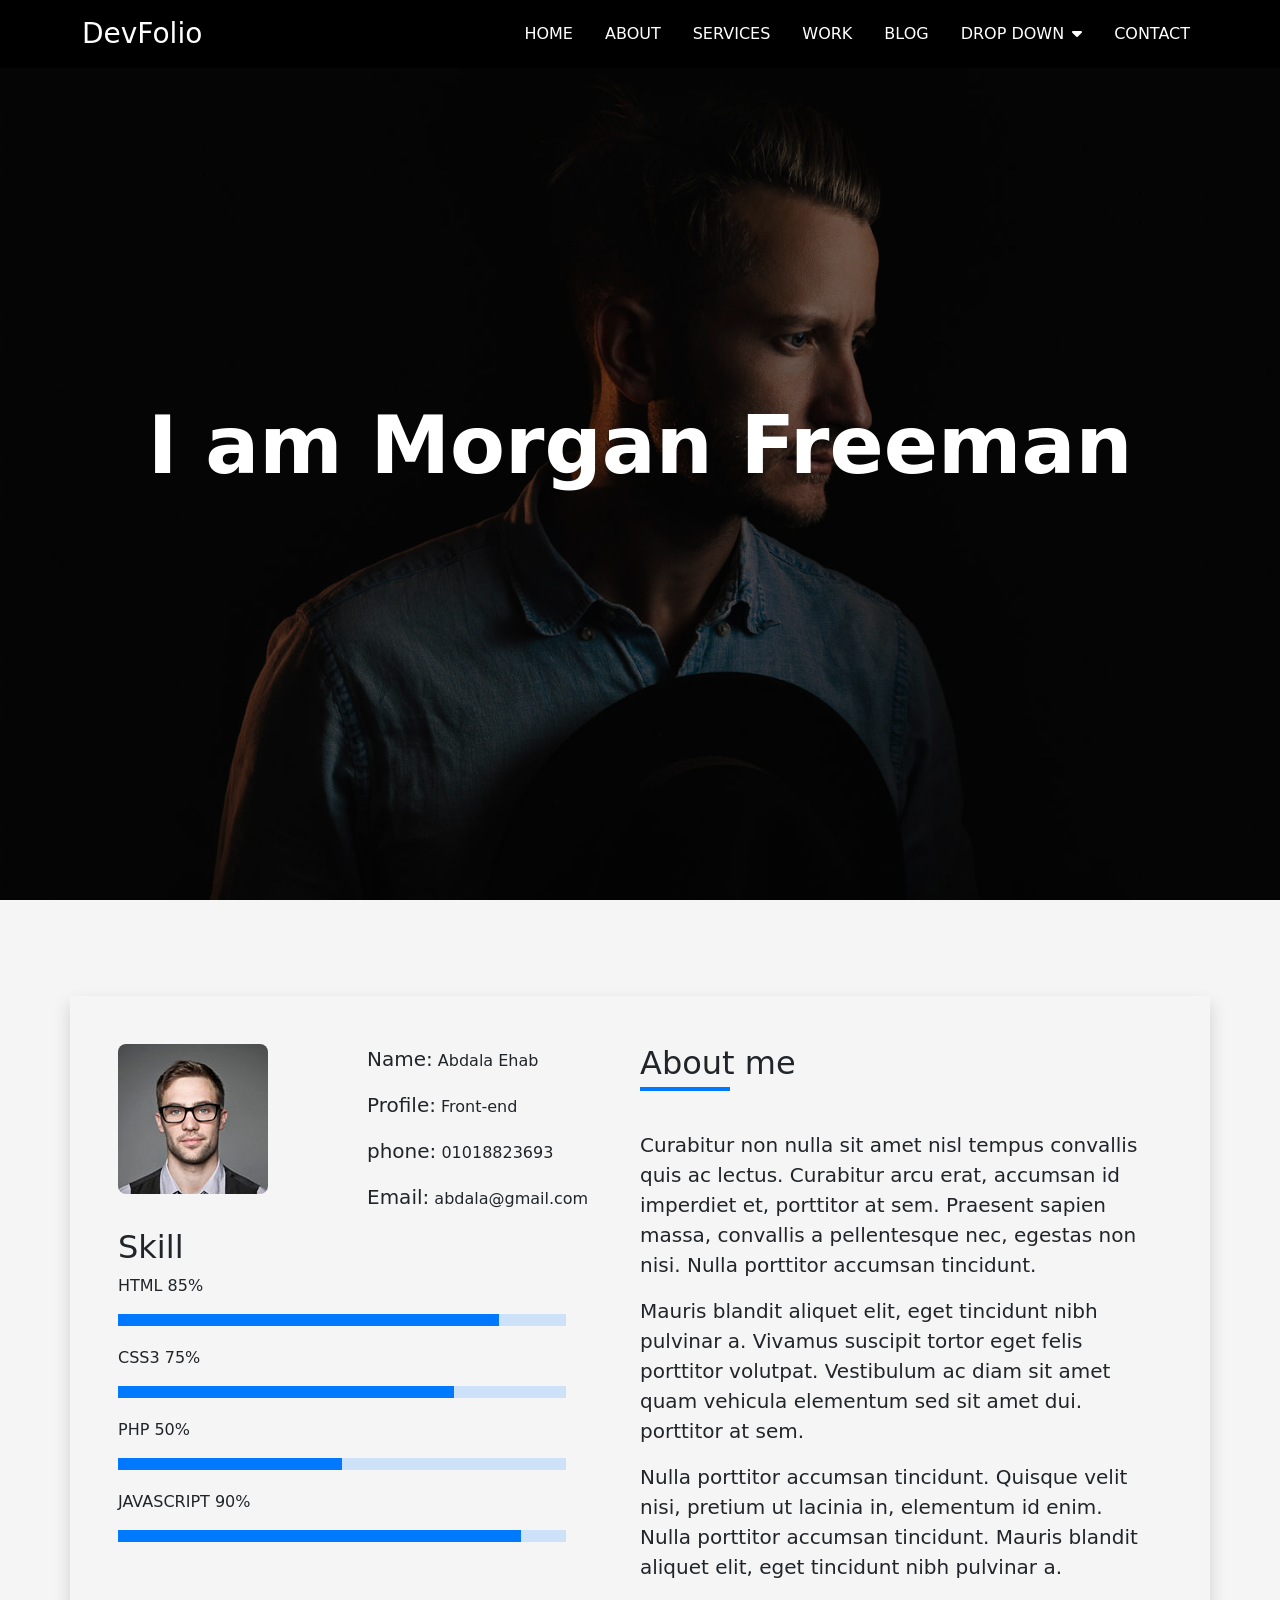
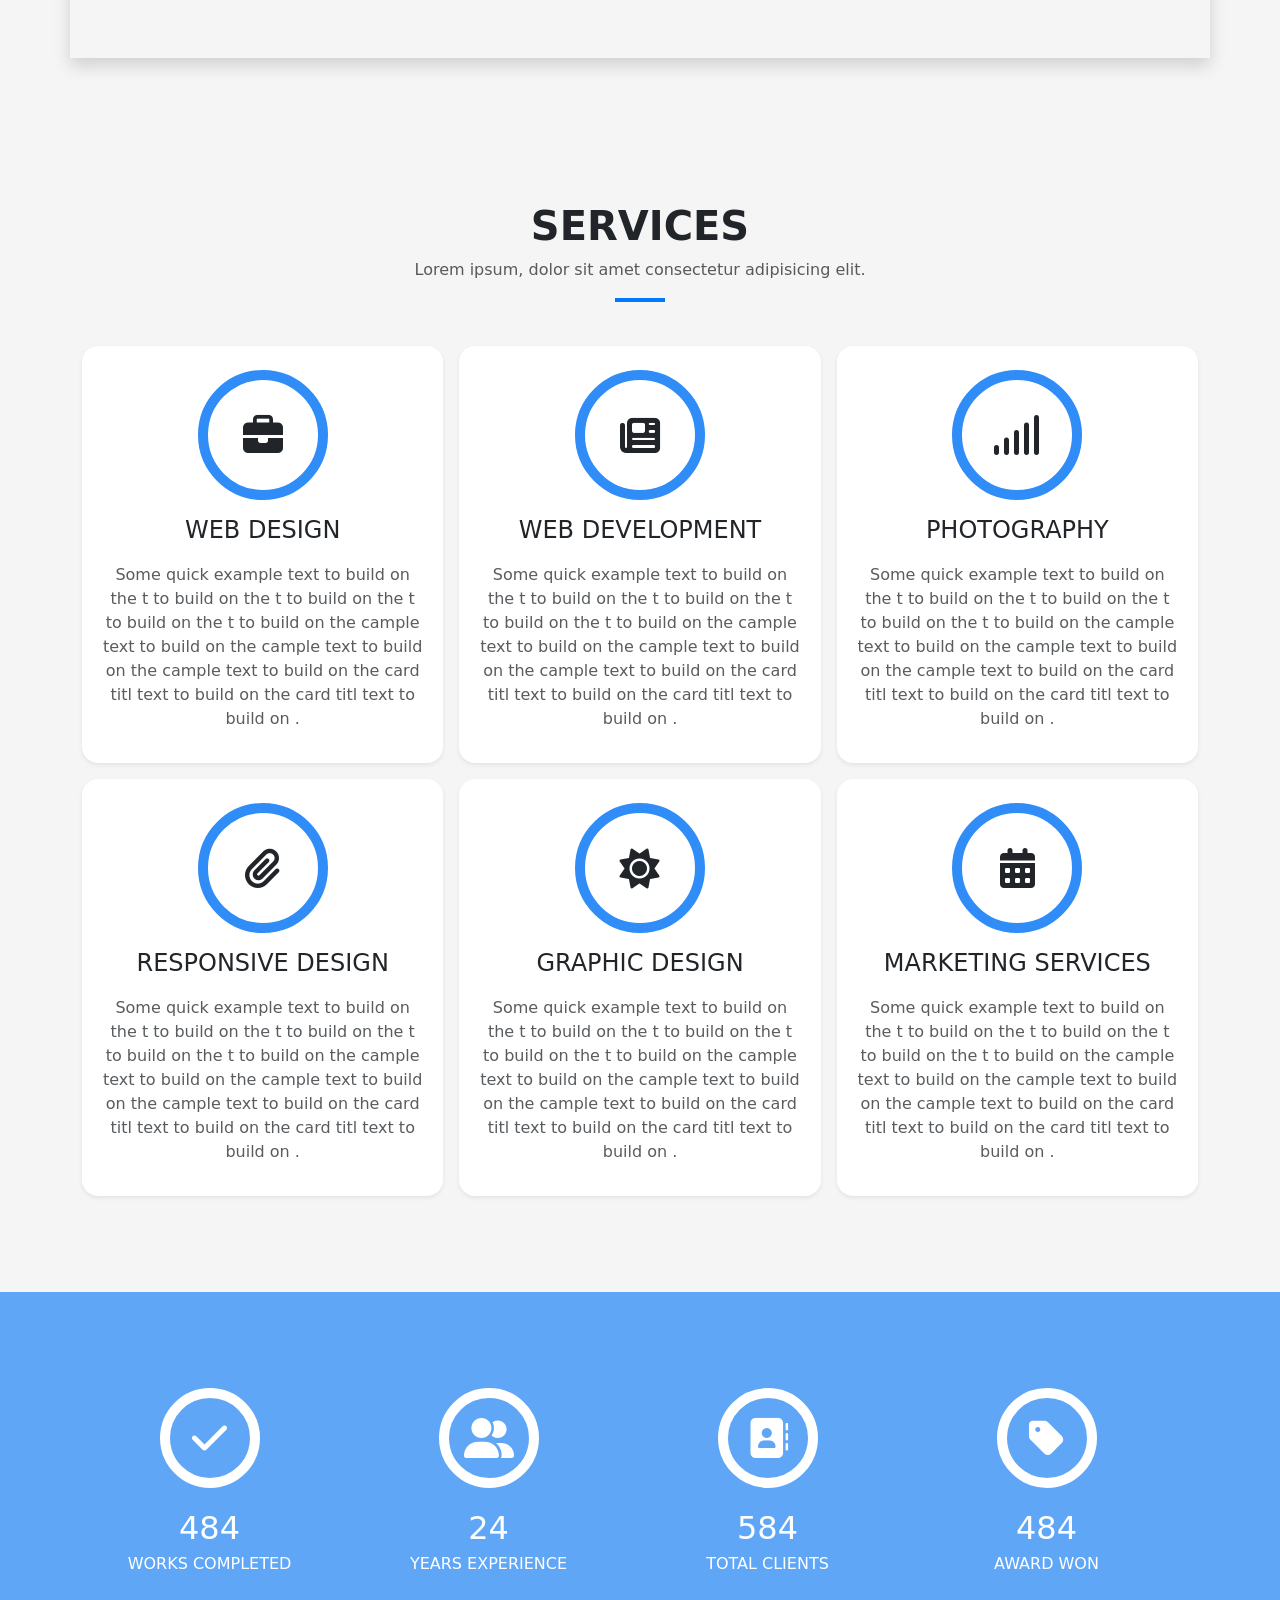
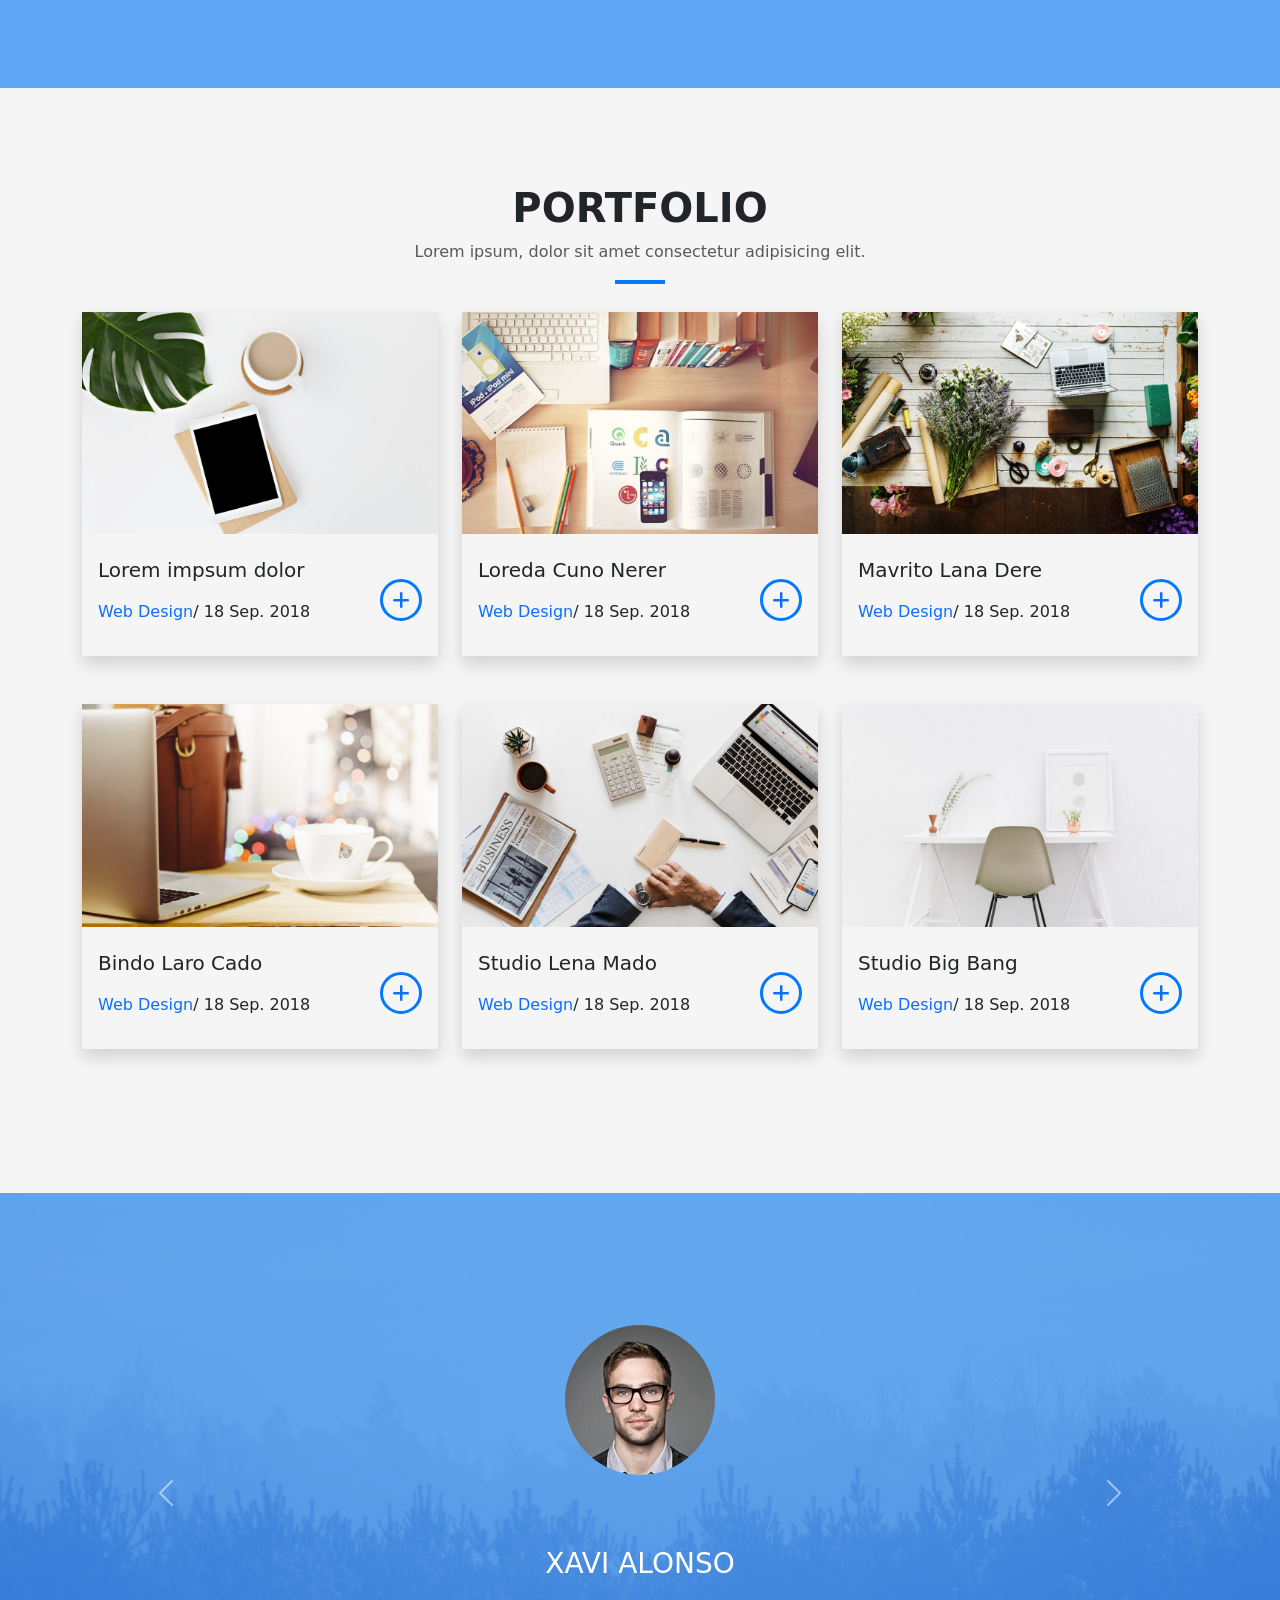
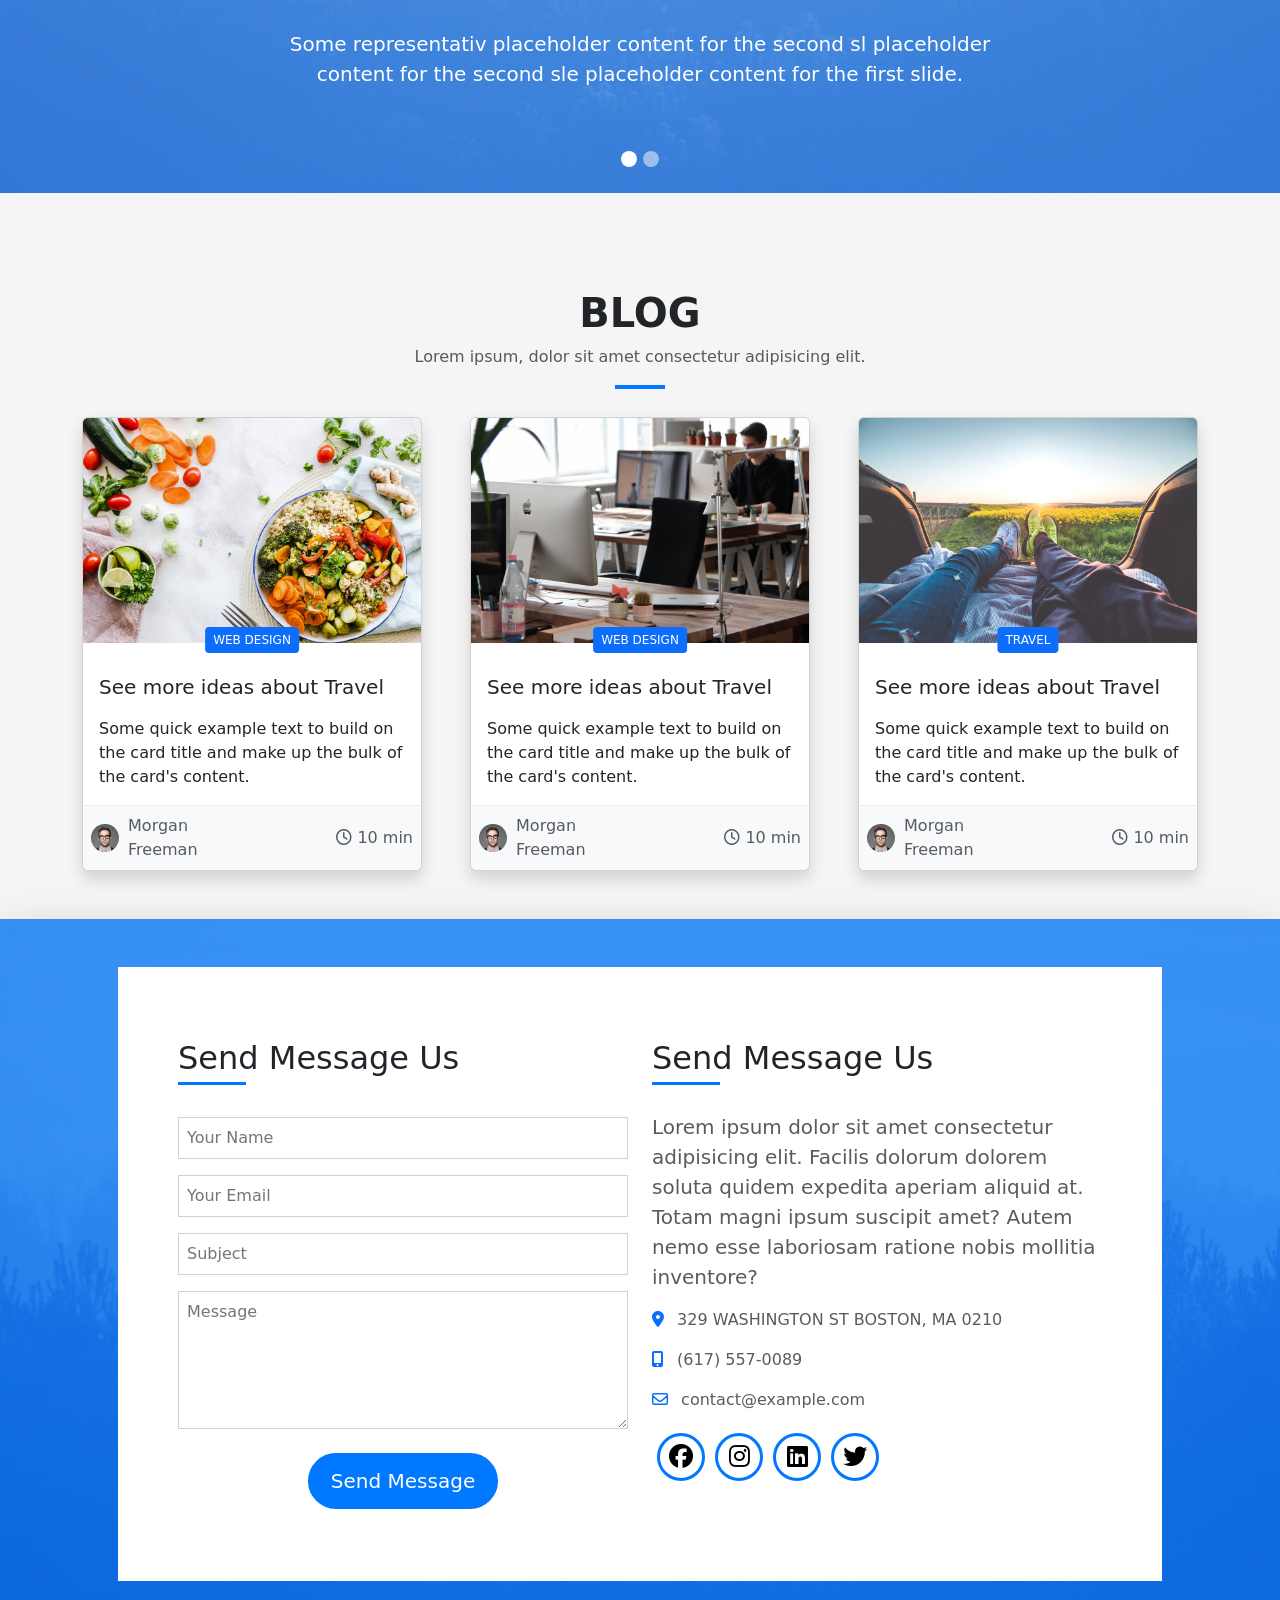
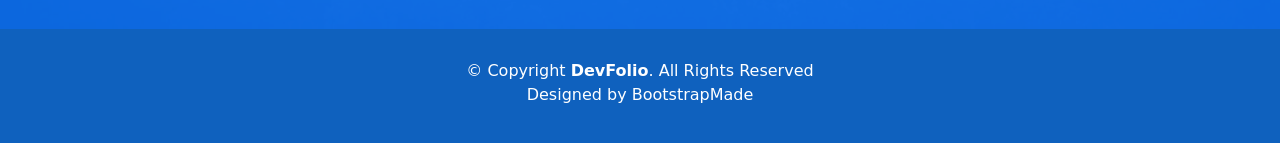
<file: index.html>
<!DOCTYPE html>
<html lang="en">

<head>
  <meta charset="UTF-8" />
  <meta http-equiv="X-UA-Compatible" content="IE=edge" />
  <meta name="viewport" content="width=device-width, initial-scale=1.0" />
  <title>DevFolio</title>
  <link rel="icon" href="img/apple-touch.icon">
  <link rel="stylesheet" href="https://cdnjs.cloudflare.com/ajax/libs/font-awesome/6.4.0/css/all.min.css"
    integrity="sha512-iecdLmaskl7CVkqkXNQ/ZH/XLlvWZOJyj7Yy7tcenmpD1ypASozpmT/E0iPtmFIB46ZmdtAc9eNBvH0H/ZpiBw=="
    crossorigin="anonymous" referrerpolicy="no-referrer" />
  <link rel="stylesheet" href="bootstrap/css/bootstrap.min.css" />
  <link rel="stylesheet" href="style.css" />
</head>

<body>


  <nav class="navbar position-fixed w-100 navbar-expand-lg  ">
    <div class="container">
      <a class="fs-3 navbar-brand " href="#">DevFolio</a>
      <button class="navbar-toggler" type="button" data-bs-toggle="collapse" data-bs-target="#navbarSupportedContent"
        aria-controls="navbarSupportedContent" aria-expanded="false" aria-label="Toggle navigation">
        <i class="fs-3  text-white fa-solid fa-bars"></i>
      </button>
      <div class=" collapse navbar-collapse" id="navbarSupportedContent">
        <ul class="navbar-nav ms-auto mb-2 mb-lg-0">
          <li class="me-3  fw-medium  nav-item">
            <a class="nav-link border-bot active" aria-current="page" href="#HOME">HOME</a>
          </li>
          <li class="me-3 fw-medium  nav-item">
            <a class="nav-link   border-bot " aria-current="page" href="#ABOUT">ABOUT</a>
          </li>
          <li class="me-3 fw-medium  nav-item">
            <a class="nav-link  border-bot " href="#SERVICES">SERVICES</a>
          </li>
          <li class="me-3  fw-medium nav-item">
            <a class="nav-link  border-bot " href="#PORTFOLIO">WORK</a>
          </li>
          <li class="me-3  fw-medium nav-item">
            <a class="nav-link  border-bot " href="#BLOG">BLOG</a>
          </li>
          <li class="me-3 fw-medium  nav-item dropdown">
            <a class=" border-bot nav-link " href="#" role="button" data-bs-toggle="dropdown" aria-expanded="false">
              DROP DOWN<i class="ms-2 fa-solid fa-caret-down"></i>
            </a>
            <ul class=" dropdown-menu">
              <li><a class=" dropdown-item" href="#">Action</a></li>
              <li><a class=" dropdown-item" href="#">Another action</a></li>
              <li><a class=" dropdown-item" href="#">Something else here</a></li>
            </ul>
          </li>
          <li class=" fw-medium  nav-item">
            <a href="#CONTACT" class="nav-link  border-bot  ">CONTACT</a>
          </li>
        </ul>

      </div>
    </div>
  </nav>







  <header id="HOME">
    <div class="home-back d-flex align-items-center">



      <div class=" container">
        <section class="home col-12 text-center text-white">
          <h1 class="h1 iam">I am Morgan Freeman <br></h1>
        </section>
      </div>



    </div>

  </header>
  <section id="ABOUT" class="about p-5 my-5 text-black">
    <div class="text-dark container">
      <div class="row shadow">
        <div class="row p-5 skills">


          <div class="  col-md-12 col-lg-6  d-flex flex-wrap ">
            <div class="info wrap  col-12  d-flex  flex-wrap   ">
              <div class="img col-md-6 col-lg-6 col-12   mb-4">
                <img class="rounded-3 img-man" src="img/testimonial-2.jpg" alt="" />
              </div>
              <div class="col-md-6 col-lg-6  col-12  info">
                <p class="text-dark">
                  <span class="fs-5">Name:</span> Abdala Ehab
                </p>
                <p class="text-dark">
                  <span class="fs-5">Profile:</span> Front-end
                </p>
                <p class="text-dark">
                  <span class="fs-5">phone:</span> 01018823693
                </p>
                <p class="text-dark">
                  <span class="fs-5">Email:</span> abdala@gmail.com
                </p>
              </div>
            </div>

            <div class="col-12 mb-5 skill">
              <h2>Skill</h2>
              <p>HTML 85%</p>
              <div class="blue-light">
                <div class="blue blue-1"></div>
              </div>
              <p>CSS3 75%</p>
              <div class="blue-light">
                <div class="blue blue-2"></div>
              </div>
              <p>PHP 50%</p>
              <div class="blue-light">
                <div class="blue blue-3"></div>
              </div>
              <p>JAVASCRIPT 90%</p>
              <div class="blue-light">
                <div class="blue blue-4"></div>
              </div>
            </div>
          </div>



          <div class=" col-lg-6 col-12 about-me">
            <h2 class="position-relative mb-5">About me</h2>
            <p class="fs-5 fw-light">
              Curabitur non nulla sit amet nisl tempus convallis quis ac
              lectus. Curabitur arcu erat, accumsan id imperdiet et, porttitor
              at sem. Praesent sapien massa, convallis a pellentesque nec,
              egestas non nisi. Nulla porttitor accumsan tincidunt.
            </p>

            <p class="fs-5 fw-light">
              Mauris blandit aliquet elit, eget tincidunt nibh pulvinar a.
              Vivamus suscipit tortor eget felis porttitor volutpat.
              Vestibulum ac diam sit amet quam vehicula elementum sed sit amet
              dui. porttitor at sem.
            </p>

            <p class="fs-5 fw-light">
              Nulla porttitor accumsan tincidunt. Quisque velit nisi, pretium
              ut lacinia in, elementum id enim. Nulla porttitor accumsan
              tincidunt. Mauris blandit aliquet elit, eget tincidunt nibh
              pulvinar a.
            </p>
          </div>

        </div>
      </div>
    </div>
  </section>
  <section id="SERVICES" class="SERVICES py-5">
    <div class="container text-center">
      <div class="title mb-5">
        <h2 class="fs-1 fw-bold">SERVICES</h2>
        <p class="text-muted position-relative">
          Lorem ipsum, dolor sit amet consectetur adipisicing elit.
        </p>
      </div>
      <div class="row g-3 mt-5">

        <div class="col-lg-4 back-w  col-md-6 col-sm-12 card border-0 ">
          <div class="shadow-sm bg-white card-1 p-1 pb-3 rounded-4  ">
            <div class="icon icon-1 fs-1 rounded-circle d-flex align-items-center justify-content-center   mt-5">
              <i class="fa-solid fa-briefcase"></i>
            </div>
            <div class="card-body">
              <h5 class="card-title fs-4">WEB DESIGN</h5>
              <p class="card-text text-muted">
                Some quick example text to build on the t to build on the t to
                build on the t to build on the t to build on the cample text to
                build on the cample text to build on the cample text to build on
                the card titl text to build on the card titl text to build on
                .
              </p>
            </div>
          </div>
        </div>
        <div class="col-lg-4 back-w  col-md-6 col-sm-12 card border-0 ">
          <div class="shadow-sm bg-white card-1 p-1 pb-3   rounded-4  ">
            <div class="icon icon-1 fs-1 rounded-circle d-flex align-items-center justify-content-center   mt-5">
              <i class="fa-solid fa-newspaper"></i>
            </div>
            <div class="card-body">
              <h5 class="card-title fs-4">WEB DEVELOPMENT</h5>
              <p class="card-text text-muted">
                Some quick example text to build on the t to build on the t to
                build on the t to build on the t to build on the cample text to
                build on the cample text to build on the cample text to build on
                the card titl text to build on the card titl text to build on
                .
              </p>
            </div>
          </div>
        </div>
        <div class="col-lg-4 back-w  col-md-6 col-sm-12 card border-0 ">
          <div class="shadow-sm bg-white card-1 p-1 pb-3   rounded-4  ">
            <div class="icon icon-1 fs-1 rounded-circle d-flex align-items-center justify-content-center   mt-5">
              <i class="fa-solid fa-signal"></i>
            </div>
            <div class="card-body">
              <h5 class="card-title fs-4">PHOTOGRAPHY</h5>
              <p class="card-text text-muted">
                Some quick example text to build on the t to build on the t to
                build on the t to build on the t to build on the cample text to
                build on the cample text to build on the cample text to build on
                the card titl text to build on the card titl text to build on
                .
              </p>
            </div>
          </div>
        </div>
        <div class="col-lg-4 back-w   col-md-6 col-sm-12 card border-0 ">
          <div class="shadow-sm bg-white  card-1 p-1 pb-3   rounded-4  ">
            <div class="icon icon-1 fs-1 rounded-circle d-flex align-items-center justify-content-center   mt-5">
              <i class="fa-solid fa-paperclip"></i>
            </div>
            <div class="card-body">
              <h5 class="card-title fs-4">RESPONSIVE DESIGN</h5>
              <p class="card-text text-muted">
                Some quick example text to build on the t to build on the t to
                build on the t to build on the t to build on the cample text to
                build on the cample text to build on the cample text to build on
                the card titl text to build on the card titl text to build on
                .
              </p>
            </div>
          </div>
        </div>
        <div class="col-lg-4 back-w  col-md-6 col-sm-12 card border-0 ">
          <div class="shadow-sm bg-white card-1 p-1 pb-3   rounded-4  ">
            <div class="icon icon-1 fs-1 rounded-circle d-flex align-items-center justify-content-center   mt-5">
              <i class="fa-solid fa-sun"></i>
            </div>
            <div class="card-body">
              <h5 class="card-title fs-4">GRAPHIC DESIGN</h5>
              <p class="card-text text-muted">
                Some quick example text to build on the t to build on the t to
                build on the t to build on the t to build on the cample text to
                build on the cample text to build on the cample text to build on
                the card titl text to build on the card titl text to build on
                .
              </p>
            </div>
          </div>
        </div>
        <div class="col-lg-4 back-w  col-md-6 col-sm-12 card border-0 ">
          <div class="shadow-sm bg-white card-1 p-1  pb-3  rounded-4  ">
            <div class="icon icon-1 fs-1 rounded-circle d-flex align-items-center justify-content-center   mt-5">
              <i class="fa-solid fa-calendar-days"></i>
            </div>
            <div class="card-body">
              <h5 class="card-title fs-4 ">MARKETING SERVICES</h5>
              <p class="card-text text-muted">
                Some quick example text to build on the t to build on the t to
                build on the t to build on the t to build on the cample text to
                build on the cample text to build on the cample text to build on
                the card titl text to build on the card titl text to build on
                .
              </p>
            </div>
          </div>
        </div>

      </div>
    </div>
  </section>
  <section class="icons-4 mt-5">
    <div class="color-back w-100 h-100">
      <div class="container w-100 h-100 text-center">
        <div class="row w-100 h-100 align-items-center pt-5 pb-5">
          <div class="mt-md-5 mb-md-5 flex-column d-flex justify-content-center align-items-center col-md-3 col-sm-12">
            <div
              class="mb-3 d-flex align-items-center justify-content-center p-5 border border-5 border-white rounded-circle border-icon">
              <i class="text-white fs-1 fa-solid fa-check"></i>
            </div>

            <p class="text-white" text-center>
              <span class="fs-2 d-block">484</span> WORKS COMPLETED
            </p>
          </div>

          <div class="mt-md-5 mb-md-5 flex-column d-flex justify-content-center align-items-center col-md-3 col-sm-12">
            <div
              class="mb-3 d-flex align-items-center justify-content-center p-5 border border-5 border-white rounded-circle border-icon">
              <i class="text-white fs-1 fa-solid fa-user-group"></i>
            </div>

            <p class="text-white text-center">
              <span class="fs-2 d-block">24</span> YEARS EXPERIENCE
            </p>
          </div>

          <div class="mt-md-5 mb-md-5 flex-column d-flex justify-content-center align-items-center col-md-3 col-sm-12">
            <div
              class="mb-3 d-flex align-items-center justify-content-center p-5 border border-5 border-white rounded-circle border-icon">
              <i class="text-white fs-1 fa-solid fa-address-book"></i>
            </div>

            <p class="text-white text-center">
              <span class="fs-2 d-block">584</span> TOTAL CLIENTS
            </p>
          </div>

          <div class="mt-md-5 mb-md-5 flex-column d-flex justify-content-center align-items-center col-md-3 col-sm-12">
            <div
              class="mb-3 d-flex align-items-center justify-content-center p-5 border border-5 border-white rounded-circle border-icon">
              <i class="text-white fs-1 fa-solid fa-tag"></i>
            </div>

            <p class="text-white text-center">
              <span class="fs-2 d-block">484</span> AWARD WON
            </p>
          </div>
        </div>
      </div>
    </div>
  </section>
  <section id="PORTFOLIO" class="PORTFOLIO pt-5 pb-5 mt-5 mb-5">
    <div class="container text-center">
      <div class="title mb-5">
        <h2 class="fs-1 fw-bold">PORTFOLIO</h2>
        <p class="text-muted position-relative">
          Lorem ipsum, dolor sit amet consectetur adipisicing elit.
        </p>
      </div>


      <div class="row gy-5 justify-content-center align-items-center">

        <div class="  text-start col-lg-4 col-md-6 col-10 card transs border-0">
          <div class=" shadow transss h-100 ">
            <div class="hi h-75">


              <img src="img/work-1.jpg" class="card-img-top trans rounded-0 h-100 w-100" alt="..." />

            </div>


            <div class="py-4 zzz h-25 card-body d-flex align-items-center justify-content-between">
              <div class="">
                <h5 class="card-title">Lorem impsum dolor</h5>
                <p class="card-text mb-2">
                  <span class="text-primary">Web Design</span>/ 18 Sep. 2018
                </p>
              </div>
              <div class="d-flex plus align-items-center  justify-content-center">
                <a target="_blank" href="file:///D:/%D8%B1%D9%88%D8%AA/Assingnment6/New%20folder/index.html" class=""><i
                    class="fa-solid fa-plus"></i></a>
              </div>
            </div>
          </div>
        </div>

        <div class="  text-start col-lg-4 col-md-6 col-10 card transs border-0">
          <div class=" shadow transss h-100 ">
            <div class="hi h-75">


              <img src="img/work-6.jpg" class="card-img-top trans rounded-0 h-100 w-100" alt="..." />

            </div>


            <div class="py-4 zzz h-25 card-body d-flex align-items-center justify-content-between">
              <div>
                <h5 class="card-title">Loreda Cuno Nerer</h5>
                <p class="card-text mb-2">
                  <span class="text-primary">Web Design</span>/ 18 Sep. 2018
                </p>
              </div>
              <div class="d-flex plus align-items-center  justify-content-center">
                <a target="_blank" href="file:///D:/%D8%B1%D9%88%D8%AA/Assingnment6/New%20folder/index.html" class=""><i
                    class="fa-solid fa-plus"></i></a>
              </div>
            </div>
          </div>
        </div>


        <div class="  text-start col-lg-4 col-md-6 col-10 card transs border-0">
          <div class=" shadow transss h-100 ">
            <div class="hi h-75">
              <img src="img/work-5.jpg" class="card-img-top trans rounded-0 h-100 w-100" alt="..." />
            </div>
            <div class="py-4 zzz h-25 card-body d-flex align-items-center justify-content-between">
              <div>
                <h5 class="card-title">Mavrito Lana Dere</h5>
                <p class="card-text mb-2">
                  <span class="text-primary">Web Design</span>/ 18 Sep. 2018
                </p>
              </div>
              <div class="d-flex plus align-items-center  justify-content-center">
                <a target="_blank" href="file:///D:/%D8%B1%D9%88%D8%AA/Assingnment6/New%20folder/index.html" class=""><i
                    class="fa-solid fa-plus"></i></a>
              </div>
            </div>
          </div>
        </div>


        <div class="  text-start col-lg-4 col-md-6 col-10 card transs border-0">
          <div class=" shadow transss h-100 ">
            <div class="hi h-75">
              <img src="img/work-4.jpg" class="card-img-top trans rounded-0 h-100 w-100" alt="..." />
            </div>
            <div class="py-4 zzz h-25 card-body d-flex align-items-center justify-content-between">
              <div>
                <h5 class="card-title">Bindo Laro Cado</h5>
                <p class="card-text mb-2">
                  <span class="text-primary">Web Design</span>/ 18 Sep. 2018
                </p>
              </div>
              <div class="d-flex plus align-items-center  justify-content-center">
                <a target="_blank" href="file:///D:/%D8%B1%D9%88%D8%AA/Assingnment6/New%20folder/index.html" class=""><i
                    class="fa-solid fa-plus"></i></a>
              </div>
            </div>
          </div>
        </div>


        <div class="  text-start col-lg-4 col-md-6 col-10 card transs border-0">
          <div class=" shadow transss h-100 ">
            <div class="hi h-75">


              <img src="img/work-3.jpg" class="card-img-top trans rounded-0 h-100 w-100" alt="..." />

            </div>


            <div class="py-4 zzz h-25 card-body d-flex align-items-center justify-content-between">
              <div>
                <h5 class="card-title">Studio Lena Mado</h5>
                <p class="card-text mb-2">
                  <span class="text-primary">Web Design</span>/ 18 Sep. 2018
                </p>
              </div>
              <div class="d-flex plus align-items-center  justify-content-center">
                <a target="_blank" href="file:///D:/%D8%B1%D9%88%D8%AA/Assingnment6/New%20folder/index.html" class=""><i
                    class="fa-solid fa-plus"></i></a>
              </div>
            </div>
          </div>
        </div>
        <div class="  text-start col-lg-4 col-md-6 col-10 card transs border-0">
          <div class=" shadow transss h-100 ">
            <div class="hi h-75">


              <img src="img/work-2.jpg" class="card-img-top trans rounded-0 h-100 w-100" alt="..." />

            </div>


            <div class="py-4 zzz h-25 card-body d-flex align-items-center justify-content-between">
              <div>
                <h5 class="card-title">Studio Big Bang</h5>
                <p class="card-text mb-2">
                  <span class="text-primary">Web Design</span>/ 18 Sep. 2018
                </p>
              </div>
              <div class="d-flex plus align-items-center  justify-content-center">
                <a target="_blank" href="file:///D:/%D8%B1%D9%88%D8%AA/Assingnment6/New%20folder/index.html" class=""><i
                    class="fa-solid fa-plus"></i></a>
              </div>
            </div>
          </div>
        </div>








      </div>
    </div>
  </section>
  <section class="cast py-5">
    <div class="info-cast">
      <div class="color-back">
        <div class="container text-center  h-100 w-100 ">
          <div id="carouselExampleCaptions"
            class=" w-100 h-100 pb-5 d-flex justify-content-center align-items-center carousel slide"
            data-bs-ride="carousel">
            <div class="carousel-indicators">
              <button type="button" data-bs-target="#carouselExampleCaptions" data-bs-slide-to="0" class="active"
                aria-current="true" aria-label="Slide 1"></button>
              <button type="button" data-bs-target="#carouselExampleCaptions" data-bs-slide-to="1"
                aria-label="Slide 2"></button>
              <!-- <button type="button" data-bs-target="#carouselExampleCaptions" data-bs-slide-to="2" aria-label="Slide 3"></button> -->
            </div>
            <div class="carousel-inner h-100 w-100">
              <div class="carousel-item active  h-100 w-100">
                <div class="d-flex align-items-center  justify-content-center h-75 w-100 ">
                  <img src="img/testimonial-2.jpg" class="   rounded-circle d-block " alt="...">
                </div>
                <div class="carousel-caption  d-md-block">
                  <h3 class="  mb-sm-5">XAVI ALONSO</h3>
                  <p class="lead">Some representativ placeholder content for the second sl placeholder content for the
                    second sle placeholder content for the first slide.</p>
                </div>
              </div>
              <div class="carousel-item  h-100 w-100">
                <div class="d-flex align-items-center  justify-content-center h-75 w-100 ">
                  <img src="img/testimonial-4.jpg" class="   rounded-circle d-block " alt="...">
                </div>
                <div class="carousel-caption  d-md-block">
                  <h3 class="  mb-sm-5">MARTA SOCRATE</h3>
                  <p class="lead">Some representative placeholder content for the second sl placeholder content for the
                    second sl placeholder content for the second slide.</p>
                </div>
              </div>
              <!-- <div class="carousel-item">
                <img src="..." class="d-block w-100" alt="...">
                <div class="carousel-caption d-none d-md-block">
                  <h5>Third slide label</h5>
                  <p>Some representative placeholder content for the third slide.</p>
                </div>
              </div> -->
            </div>
            <button class="carousel-control-prev" type="button" data-bs-target="#carouselExampleCaptions"
              data-bs-slide="prev">
              <span class="carousel-control-prev-icon" aria-hidden="true"></span>
              <span class="visually-hidden">Previous</span>
            </button>
            <button class="carousel-control-next" type="button" data-bs-target="#carouselExampleCaptions"
              data-bs-slide="next">
              <span class="carousel-control-next-icon" aria-hidden="true"></span>
              <span class="visually-hidden">Next</span>
            </button>
          </div>



        </div>
      </div>
    </div>
  </section>
  <section id="BLOG" class="text-center my-5">
    <div class="container">
      <div class="title mb-5">
        <h2 class="fs-1 fw-bold">BLOG</h2>
        <p class="text-muted position-relative">
          Lorem ipsum, dolor sit amet consectetur adipisicing elit.
        </p>
      </div>

      <div class="row justify-content-center text-start g-5">
        <div class="col-lg-4 col-md-8 col-10 ">
          <div class="card shadow">
            <img src="img/post-2.jpg" class="card-img-top" alt="..." />
            <div class="card-body icon-but">
              <button class=" bg-primary rounded-1 py-1 px-2 text-white border-0 but">WEB DESIGN</button>
              <h5 class="card-title mt-3">See more ideas about Travel</h5>
              <p class="card-text">
                Some quick example text to build on the card title and make up
                the bulk of the card's content.
              </p>
            </div>

            <div
              class="rounded-bottom-2 bg-light border-top p-2 border-1 border-light-subtle d-flex justify-content-between align-items-center">
              <a href="#" class="w-50 text-muted d-flex align-items-center card-link"><span class="w-25"><img
                    src="img/testimonial-2.jpg" class="rounded-circle w-75" alt="" /></span></span> <span class="hover">
                  Morgan Freeman</span>
              </a>
              <span class="text-muted c"><i class="fa-regular fa-clock"></i> 10 min </span>
            </div>
          </div>
        </div>
        <div class="col-lg-4 col-md-8 col-10">
          <div class="card shadow">
            <img src="img/post-3.jpg" class="card-img-top" alt="..." />
            <div class="card-body icon-but">
              <button class=" bg-primary rounded-1 py-1 px-2 text-white border-0 but">WEB DESIGN</button>
              <h5 class="card-title mt-3">See more ideas about Travel</h5>
              <p class="card-text">
                Some quick example text to build on the card title and make up
                the bulk of the card's content.
              </p>
            </div>

            <div
              class="rounded-bottom-2 bg-light border-top p-2 border-1 border-light-subtle d-flex justify-content-between align-items-center">
              <a href="#" class="w-50 text-muted d-flex align-items-center card-link"><span class="w-25"><img
                    src="img/testimonial-2.jpg" class="rounded-circle w-75" alt="" /></span> <span class="hover"> Morgan
                  Freeman</span> </a>
              <span class="text-muted "><i class="fa-regular fa-clock"></i> 10 min </span>
            </div>
          </div>
        </div>
        <div class="col-lg-4 col-md-8 col-10">
          <div class="card shadow">
            <img src="img/post-1.jpg" class="card-img-top" alt="..." />
            <div class="card-body icon-but">
              <button class=" bg-primary rounded-1 py-1 px-2 text-white border-0 but">TRAVEL</button>
              <h5 class="card-title mt-3">See more ideas about Travel</h5>
              <p class="card-text">
                Some quick example text to build on the card title and make up
                the bulk of the card's content.
              </p>
            </div>

            <div
              class="  rounded-bottom-2 bg-light border-top p-2 border-1 border-light-subtle d-flex justify-content-between align-items-center">
              <a href="#" class="  w-50 text-muted d-flex align-items-center card-link"><span class="w-25"><img
                    src="img/testimonial-2.jpg" class="rounded-circle w-75" alt="" /></span> <span class="hover"> Morgan
                  Freeman</span> </a>
              <span class="text-muted"><i class="fa-regular fa-clock"></i> 10 min </span>
            </div>
          </div>
        </div>
      </div>



  </section>
  <section id="CONTACT" class="CONTACT  shadow-lg ">
    <div class="back   ">
      <div class="container ">
        <div class="m p-md-5 p-3 ">
          <div class="row  bg-white p-md-5">

            <div class="send  col-md-6  col-sm-12">

              <h2 class="my-4 lain">Send Message Us</h2>
              <form class="d-flex flex-column">
                <input type="text" class="in   mt-3 p-2" required placeholder="Your Name">
                <input type="email" class="in   mt-3 p-2" required placeholder="Your Email">
                <input type="text " class="in   mt-3 p-2" placeholder="Subject">
                <textarea class="in mt-3    p-2" name="" id="" rows="5" placeholder="Message"></textarea>
                <button type="submit" class="  text-white  rounded-pill   fs-5 my-4  but-but ">Send Message</button>
              </form>

            </div>
            <div class="col-md-6  col-sm-12">

              <h2 class=" my-4 lain">Send Message Us</h2>
              <p class=" lead par-2 text-muted  ">Lorem ipsum dolor sit amet consectetur adipisicing elit. Facilis
                dolorum dolorem soluta quidem expedita aperiam aliquid at. Totam magni ipsum suscipit amet? Autem nemo
                esse laboriosam ratione nobis mollitia inventore?</p>
              <p><span class=""><i class=" text-primary fa-solid fa-location-dot"></i></span> <span
                  class="ms-2 text-muted ">329 WASHINGTON ST BOSTON, MA 0210</span> </p>
              <p><span class=""><i class=" text-primary fa-solid fa-mobile-screen-button"></i></span> <span
                  class="ms-2 text-muted ">(617) 557-0089</span> </p>
              <p><span class=""><i class="text-primary  fa-regular fa-envelope"></i></span> <span
                  class="ms-2 text-muted "> contact@example.com</span></p>
              <div class="icons d-flex">
                <div class="circlel-4">
                  <a class="hov" target="_blank" href="https://www.facebook.com/">

                    <i class="fa-brands fa-facebook"></i>
                  </a>
                </div>
                <div class="circlel-4">
                  <a class="hov" target="_blank" href="https://www.instagram.com/">

                    <i class="fa-brands fa-instagram"></i>
                  </a>
                </div>
                <div class="circlel-4">
                  <a class="hov" target="_blank" href="https://www.linkedin.com/feed/">

                    <i class="fa-brands fa-linkedin"></i>
                  </a>
                </div>
                <div class="circlel-4">
                  <a class="hov" target="_blank" href="https://twitter.com/?lang=ar">

                    <i class="fa-brands fa-twitter"></i>
                  </a>
                </div>
              </div>


            </div>
          </div>
        </div>
      </div>
    </div>
  </section>
  <footer class="text-center text-white ">
    <p>© Copyright <span class="fw-bold">DevFolio</span>. All Rights Reserved
      <br>
      <span>Designed by BootstrapMade</span>
    </p>
  </footer>
  
  <script src="bootstrap/js/bootstrap.bundle.min.js"></script>
</body>

</html>
</file>
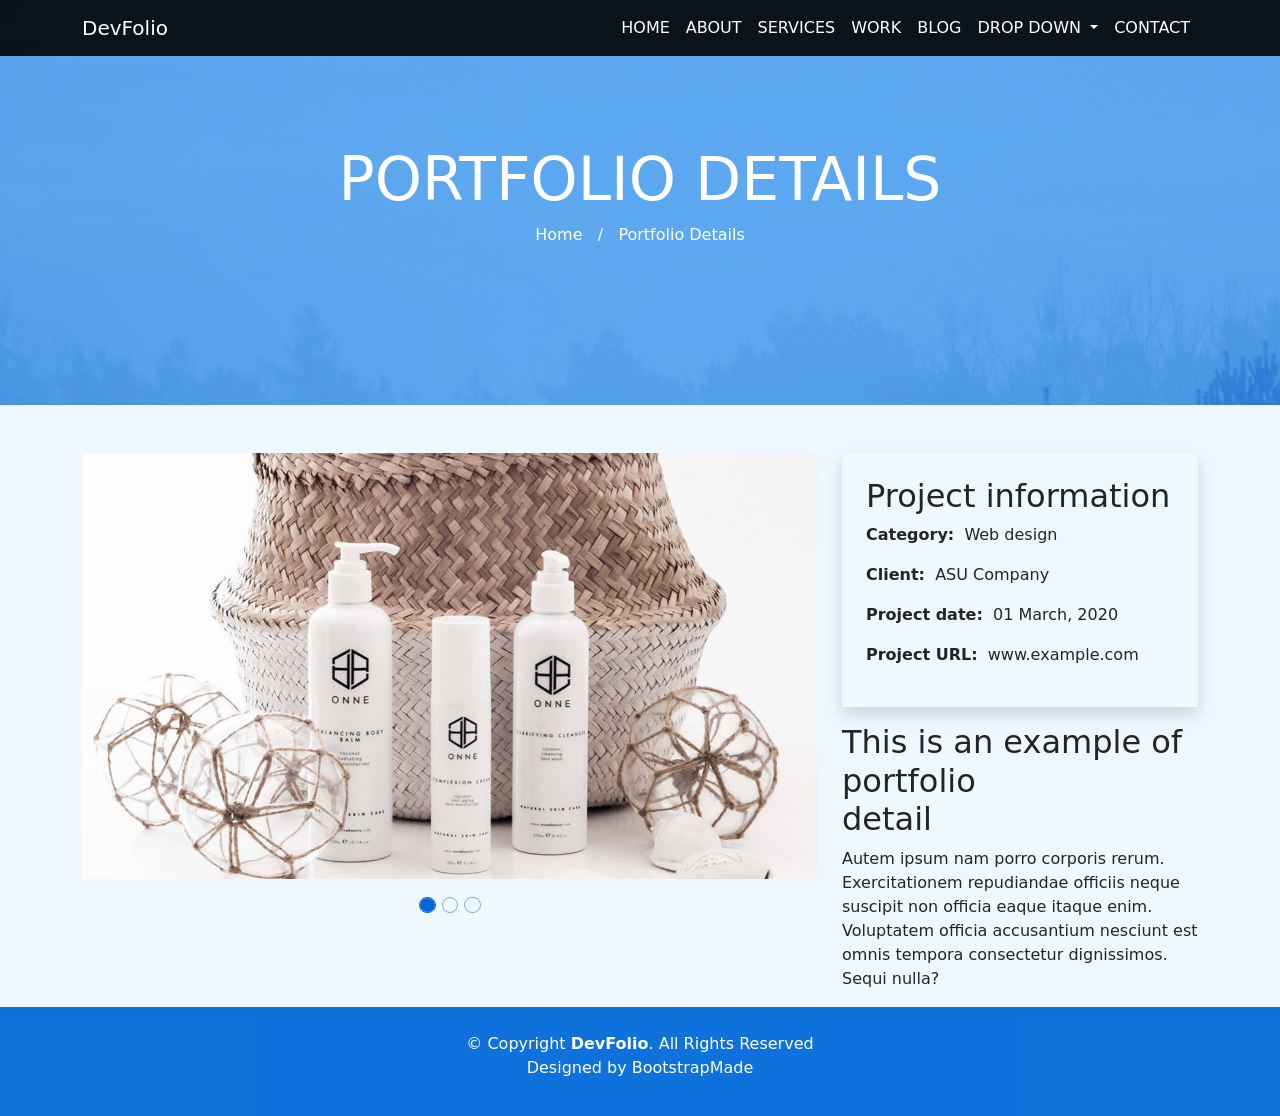
<file: New folder/index.html>
<!DOCTYPE html>
<html lang="en">
  <head>
    <meta charset="UTF-8" />
    <meta name="viewport" content="width=device-width, initial-scale=1.0" />
    <link rel="stylesheet" href="style.css" />
    <link rel="stylesheet" href="../bootstrap/css/bootstrap.min.css" />
    <title>DETAILS</title>
    <link rel="icon " href="img/apple-touch.icon">
  </head>
  <body>
    <nav class="navbar position-fixed w-100 navbar-expand-lg">
      <div class="container">
        <a class="navbar-brand" href="#">DevFolio</a>
        <button
          class="navbar-toggler"
          type="button"
          data-bs-toggle="collapse"
          data-bs-target="#navbarSupportedContent"
          aria-controls="navbarSupportedContent"
          aria-expanded="false"
          aria-label="Toggle navigation"
        >
          <span class="navbar-toggler-icon"></span>
        </button>
        <div class="collapse navbar-collapse" id="navbarSupportedContent">
          <ul class="navbar-nav ms-auto mb-2 mb-lg-0">
            <li class="nav-item">
              <a class="nav-link active" aria-current="page" href="#">HOME</a>
            </li>
            <li class="nav-item">
              <a class="nav-link" href="#">ABOUT</a>
            </li>
            <li class="nav-item">
              <a class="nav-link" href="#">SERVICES</a>
            </li>
            <li class="nav-item">
              <a class="nav-link" href="#">WORK</a>
            </li>
            <li class="nav-item">
              <a class="nav-link" href="#">BLOG</a>
            </li>

            <li class="nav-item dropdown">
              <a
                class="nav-link dropdown-toggle"
                href="#"
                role="button"
                data-bs-toggle="dropdown"
                aria-expanded="false"
              >
                DROP DOWN
              </a>
              <ul class="dropdown-menu">
                <li><a class="dropdown-item" href="#">Action</a></li>
                <li><a class="dropdown-item" href="#">Another action</a></li>
                <li><hr class="dropdown-divider" /></li>
                <li>
                  <a class="dropdown-item" href="#">Something else here</a>
                </li>
              </ul>
            </li>
            <li class="nav-item">
              <a class="nav-link">CONTACT</a>
            </li>
          </ul>
        </div>
      </div>
    </nav>

    <header>
      <div class="back d-flex align-items-center">
        <div class="container text-center text-white">
          <h1 class="fs">PORTFOLIO DETAILS</h1>
          <p class="">
            Home &nbsp; / &nbsp;<span class="text-white text-info">
              Portfolio Details</span
            >
          </p>
        </div>
      </div>
    </header>

    <section>
      <div class="container">
        <div class="row">
          <div class="col-lg-8 col-md-12 slied my-5">
            <div class="slied-2">
              <div
                id="carouselExampleIndicators"
                class="carousel slide"
                data-bs-ride="carousel"
              >
                <div class="carousel-indicators">
                  <button
                    type="button"
                    data-bs-target="#carouselExampleIndicators"
                    data-bs-slide-to="0"
                    class="active but-1"
                    aria-current="true"
                    aria-label="Slide 1"
                  ></button>
                  <button
                    type="button"
                    data-bs-target="#carouselExampleIndicators"
                    data-bs-slide-to="1"
                    aria-label="Slide 2 "
                    class="but-2"
                  ></button>
                  <button
                    type="button"
                    data-bs-target="#carouselExampleIndicators"
                    data-bs-slide-to="2"
                    aria-label="Slide 3 "
                    class="but-3"
                  ></button>
                </div>
                <div class="carousel-inner">
                  <div class="carousel-item active">
                    <img
                      src="img/portfolio-details-1.jpg"
                      class="d-block w-100"
                      alt="..."
                    />
                  </div>
                  <div class="carousel-item">
                    <img
                      src="img/portfolio-details-2.jpg"
                      class="d-block w-100"
                      alt="..."
                    />
                  </div>
                  <div class="carousel-item">
                    <img
                      src="img/portfolio-details-3.jpg"
                      class="d-block w-100"
                      alt="..."
                    />
                  </div>
                </div>
              </div>
            </div>
          </div>

          <div class="col-lg-4 col-md-12 tow-div mt-5">
            <div class="info-1 shadow mb-3 p-4">
              <h2>Project information</h2>
              <div>
                <p><span class="fw-bold">Category:</span>&nbsp; Web design</p>
                <p><span class="fw-bold">Client:</span>&nbsp; ASU Company</p>
                <p>
                  <span class="fw-bold">Project date:</span>&nbsp; 01 March,
                  2020
                </p>
                <p>
                  <span class="fw-bold">Project URL:</span>&nbsp;
                  www.example.com
                </p>
              </div>
            </div>

            <div class="info-2">
              <h2>
                This is an example of portfolio <br />
                detail
              </h2>
              <p>
                Autem ipsum nam porro corporis rerum. Exercitationem repudiandae
                officiis neque suscipit non officia eaque itaque enim.
                Voluptatem officia accusantium nesciunt est omnis tempora
                consectetur dignissimos. Sequi nulla?
              </p>
            </div>
          </div>
        </div>
      </div>
    </section>

    <footer class="text-center foot text-white">
      <p>
        © Copyright <span class="fw-bold"> DevFolio</span>. All Rights Reserved
        <br />Designed by BootstrapMade
      </p>
    </footer>

    <script src="../bootstrap/js/bootstrap.bundle.min.js"></script>
  </body>
</html>
</file>
<file: style.css>
* {
  margin: 0;
  padding: 0;
  box-sizing: border-box;
  scroll-behavior: smooth;
  scroll-padding-top: 100px;
}

a {
  text-decoration: none;
}
:root {
  --main-color: #fff;
  --blue-color: #0078ff;
  --blue-light: #cde1f8;
}
body,.transs {
  background-color: whitesmoke;
}
/* ========================================== */
header {
  background-image: url(img/hero-bg.jpg);
  background-size: cover;
  background-position: center center;
  height: 100vh;
  background-attachment: fixed;
}
.home-back {
  height: 100%;
  background-color: rgba(0, 0, 0, 0.493);
}
nav {
  z-index: 999999;
  background-color: rgba(0, 0, 0, 0.87);
}
.navbar a {
  color: #fff !important;
}
.sm-icon {
  color: #fff !important;
}

.dropdown-menu {
  background-color: #fff !important;
}
.dropdown-menu a {
  color: rgba(0, 0, 0, 0.76) !important;
}










/* ===================================== */

.iam {
  position: relative;
}
.iam::after {
  position: absolute;
  content: "";
  font-size: 2.5rem;
  top: 3em;
  left: 50%;
  transform: translateX(-50%);

  animation: move 15s infinite;
  animation-timing-function: linear;
}
@media(max-width:1100px){
  .iam {
    font-size: 4rem !important;
  }
  .iam::after{
    top: 4em;
  }
}
@media(max-width:500px){
  .iam {
    font-size: 3.2rem !important;
  }
  .iam::after{
    top: 4.3em;
  }
  
}
@media(max-width:330px){
  .img-man{
    width: 120px;
  }
  .skills{
    padding: 0;
    margin: -25px;
  }
  .carousel-caption{
    margin-bottom: -50px;
  }
  
}
@keyframes move {
  0% {
    content: "D|";
  }
  1% {
    content: "De|";
  }
  2% {
    content: "Des|";
  }
  3% {
    content: "Desi|";
  }
  4% {
    content: "Desig|";
  }
  5% {
    content: "Design|";
  }
  7% {
    content: "Designe|";
  }
  8% {
    content: "Designer|";
  }
  9% {
    content: "Designer|";
  }
  10% {
    content: "Designer|";
  }
  11% {
    content: "Designer|";
  }
  12% {
    content: "Designer|";
  }
  13% {
    content: "Designe|";
  }
  14% {
    content: "Design|";
  }
  15% {
    content: "Desig|";
  }
  16% {
    content: "Desi|";
  }
  17% {
    content: "Des|";
  }
  18% {
    content: "De|";
  }
  19% {
    content: "D|";
  }
  20% {
    content: "|";
  }
  23% {
    content: "F|";
  }
  24% {
    content: "Fr|";
  }
  25% {
    content: "Fre|";
  }
  26% {
    content: "Free|";
  }
  27% {
    content: "Free|";
  }
  28% {
    content: "Freel|";
  }
  29% {
    content: "Freela|";
  }
  30% {
    content: "Freelan|";
  }
  31% {
    content: "Freelanc|";
  }
  32% {
    content: "Freelance|";
  }
  33% {
    content: "Freelancer|";
  }
  34% {
    content: "Freelancer|";
  }
  35% {
    content: "Freelancer|";
  }
  36% {
    content: "Freelancer|";
  }
  37% {
    content: "Freelancer|";
  }
  38% {
    content: "Freelance|";
  }
  39% {
    content: "Freelanc|";
  }
  40% {
    content: "Freelan|";
  }
  41% {
    content: "Freela|";
  }
  42% {
    content: "Freel|";
  }
  43% {
    content: "Free|";
  }
  44% {
    content: "Fre|";
  }
  45% {
    content: "Fr|";
  }
  46% {
    content: "F|";
  }
  47% {
    content: "|";
  }
  49% {
    content: "P|";
  }
  50% {
    content: "Ph|";
  }
  51% {
    content: "Pho|";
  }
  52% {
    content: "Phot|";
  }
  53% {
    content: "Photo|";
  }
  54% {
    content: "Photog|";
  }
  55% {
    content: "Photogr|";
  }
  56% {
    content: "Photogra|";
  }
  57% {
    content: "Photograp|";
  }
  58% {
    content: "Photograph|";
  }
  59% {
    content: "Photographe|";
  }
  60% {
    content: "Photographer|";
  }
  61% {
    content: "Photographer|";
  }
  62% {
    content: "Photographer|";
  }
  63% {
    content: "Photographer|";
  }
  64% {
    content: "Photographer|";
  }
  65% {
    content: "Photographe|";
  }
  66% {
    content: "Photograph|";
  }
  67% {
    content: "Photograp|";
  }
  68% {
    content: "Photogra|";
  }
  69% {
    content: "Photogr|";
  }
  70% {
    content: "Photog|";
  }
  71% {
    content: "Photo|";
  }
  72% {
    content: "Phot|";
  }
  73% {
    content: "Pho|";
  }
  74% {
    content: "Ph|";
  }
  75% {
    content: "P|";
  }
  76% {
    content: "|";
  }
  78% {
    content: "D|";
  }
  79% {
    content: "De|";
  }
  80% {
    content: "Dev|";
  }
  81% {
    content: "Deve|";
  }
  82% {
    content: "Devel|";
  }
  83% {
    content: "Develo|";
  }
  84% {
    content: "Develop|";
  }
  85% {
    content: "Develope|";
  }
  86% {
    content: "Developer|";
  }
  87% {
    content: "Developer|";
  }
  88% {
    content: "Developer|";
  }
  89% {
    content: "Developer|";
  }
  90% {
    content: "Developer|";
  }
  91% {
    content: "Develope|";
  }
  92% {
    content: "Develop|";
  }
  93% {
    content: "Develo|";
  }
  94% {
    content: "Devel|";
  }
  95% {
    content: "Deve|";
  }
  96% {
    content: "Dev|";
  }
  97% {
    content: "De|";
  }
  98% {
    content: "D|";
  }
  99% {
    content: "|";
  }
}

/* ============================================ */
/* section-1 */
.home .h1 {
  font-size: 5rem;
  font-weight: 600;
}

.about-me h2::after {
  content: "";
  background-color: var(--blue-color);
  position: absolute;
  top: 100%;
  left: 0;
  margin-top: 5px;
  height: 4px;
  width: 90px;
}

.skill .blue-light {
  width: 90%;
  height: 12px;
  margin-bottom: 20px;
  background-color: var(--blue-light);
}

.skill .blue {
  height: 100%;
  background-color: var(--blue-color);
}

.skill .blue-1 {
  width: 85%;
}

.skill .blue-2 {
  width: 75%;
}

.skill .blue-3 {
  width: 50%;
}

.skill .blue-4 {
  width: 90%;
}

/* =================================== */
/* #SERVICES */

.title::after {
  content: "";
  position: absolute;
  width: 50px;
  height: 4px;
  left: 50%;
  transform: translateX(-50%);
  background-color: var(--blue-color);
}
.SERVICES,.back-w {
  background-color: whitesmoke;
}

#SERVICES .icon {
  width: 5rem;
  height: 5rem;
  margin: auto;
  margin-top: 20px !important;
  border: #308df8 solid 10px;
  padding: 55px;
  transition: all 0.7s;
}

.card-1:hover .icon-1 {
  color: #fff;
  background-color: #0078ff;
  border: #a3c8f3 solid 10px !important;
}

.card-title {
  margin-bottom: 18px !important;
}
/* =========== */
.plus {
  width: 1rem;
  height: 1rem;
  border: #0078ff solid 3px;
  border-radius: 50%;
  padding: 18px;
  font-size: 20px;
  margin-bottom: -10px;
}
/* ========================= */

.icons-4 {
  background-image: url(img/post-3.jpg);
  background-position: center center;
  background-size: cover;
  min-height: fit-content;
  background-attachment: fixed;

}

.color-back {
  background-color: #0077ffcb;
}

.border-icon {
  width: 2rem;
  height: 2rem;
  padding: 40px !important;
  border: 10px  solid white !important;
}
/* ================================ */

/* PORTFOLIO */
.transs{
  cursor: pointer;
  
}
.trans {
  transition: all 1s;
}
.transss {
  overflow: hidden;
}
.transs:hover .trans {
  transform: scale(1.2);
}
.hi {
  overflow: hidden;
}

 

/* ============================== */

/* .info-cast */

.info-cast {
  background-image: url(img/overlay-bg.jpg);
  background-position: center center;
  background-size: cover;
  height: 600px;
}
.color-back {
  height: 100%;
  width: 100%;
  background-color: #308df8c0;
}

.carousel-indicators button[type="button"] {
  width: 1rem;
  height: 1rem;
  border-radius: 50%;
}

/* =====================
 */

.icon-but {
  position: relative;
}

.but {
  font-size: 12px;
  position: absolute;
  left: 50%;
  top: -10%;
  transform: translateX(-50%);
}
.hover {
  transition: all 0.7s;
}
.hover:hover {
  color: var(--blue-color);
}

/* ============================== */
/* sand & get */

.CONTACT {
  background-image: url(img/overlay-bg.jpg);
  background-position: center center;
  background-size: cover;
}

.back {
  background-color: #0077ffc7;
}
.lain {
  position: relative;
}
.lain::before {
  content: "";
  position: absolute;
  margin-top: 5px;
  width: 15%;
  height: 3px;
  top: 100%;
  left: 0;
  background-color: var(--blue-color);
}
.but-but {
  width: fit-content;
  margin: auto;
  padding: 10px 20px;
  background-color: var(--blue-color);
  transition: all 0.5s;
  border: 3px solid var(--blue-color);
}
.but-but:hover {
  background-color: #0082fc;
  border: 3px solid #85bcfc;
}
.in {
  outline: none;
  min-height: 5 0px;
  border: solid 1px rgba(0, 0, 0, 0.182);
}
.in:focus {
  border: 2px solid #85bcfc;
  border-radius: 4px;
  box-shadow: 0 0 5px 0 var(--blue-color);
}
.icons .circlel-4 {
  display: flex;
  width: 3rem;
  height: 3rem;
  border-radius: 50%;
  margin: 5px;
  margin-bottom: 15px;
  font-size: 1.5rem;
  justify-content: center;
  align-items: center;
  border: var(--blue-color) solid 3px;
  transition: all 0.5s;
}
.icons .circlel-4 a{
  color: black;
  transition: all 0.5s;


}
.icons .circlel-4:hover {
  background-color: #0078ff;
  color: #fff;
  border: solid 3px #8fc1fa;
}
.icons .circlel-4:hover .hov{
  color: var(--main-color);
}
.par-2 {
  margin-top: 35px;
}

/* ======================= */
footer {
  background-color: #0f61be;
  padding: 30px 0 20px 0;
}

/* =================== */













/* ======================== */
::-webkit-scrollbar {
  width: 1.1rem;
}

::-webkit-scrollbar-track {
  border: 7px solid #232943;
  box-shadow: inset 0 0 2.5px 2px rgba(0, 0, 0, 0.5);
  /* border-radius: 1rem; */
}

::-webkit-scrollbar-thumb {
  background: linear-gradient(90deg, #5183d3, #2b74c7);
  /* border-radius: 1rem; */
}

::-webkit-scrollbar-thumb:hover {
  background: linear-gradient(270deg, #4782c5, #2f72be, #276ca5);
}

/* for Firefox */
html {
  scrollbar-color: #9e4673 #3d4a59;
}
</file>
<file: New folder/style.css>
* {
    margin: 0;
    padding: 0;
    box-sizing: border-box;
}




/* ================================== */
nav {
    background-color: rgba(0, 0, 0, 0.884);
}
nav a {
    color: #fff !important;
}
header {
    background-image: url(img/overlay-bg.jpg);
    background-position: center center;
    background-size: cover;
    background-attachment: fixed;
    height: 45vh;
}
.back {
    background-color: #007bffa2;
    height: 100%;
}
.fs {
    font-size: 60px;
}
/* ======================= */

section {
    height: fit-content;
    background-color: aliceblue;
}
.carousel button[type="button"] {
    position: relative;
    top: 50px;
    height: 0.9rem;
    width: 0.9rem;
    background-color: transparent;
    border-radius: 50%;
    border: #0267d3 solid 1px;
    
}
.carousel-indicators .active {
    background-color:#0267d3 !important;
}
.but-1{
    margin-left: 10px;
}
.but-2{

}
.but-3{
    margin-right: 100px;
}







/* =============================== */
.foot {
    background-color: #066ddbf5;
    padding: 25px 0 20px 0;
  
  
    
}
</file>
